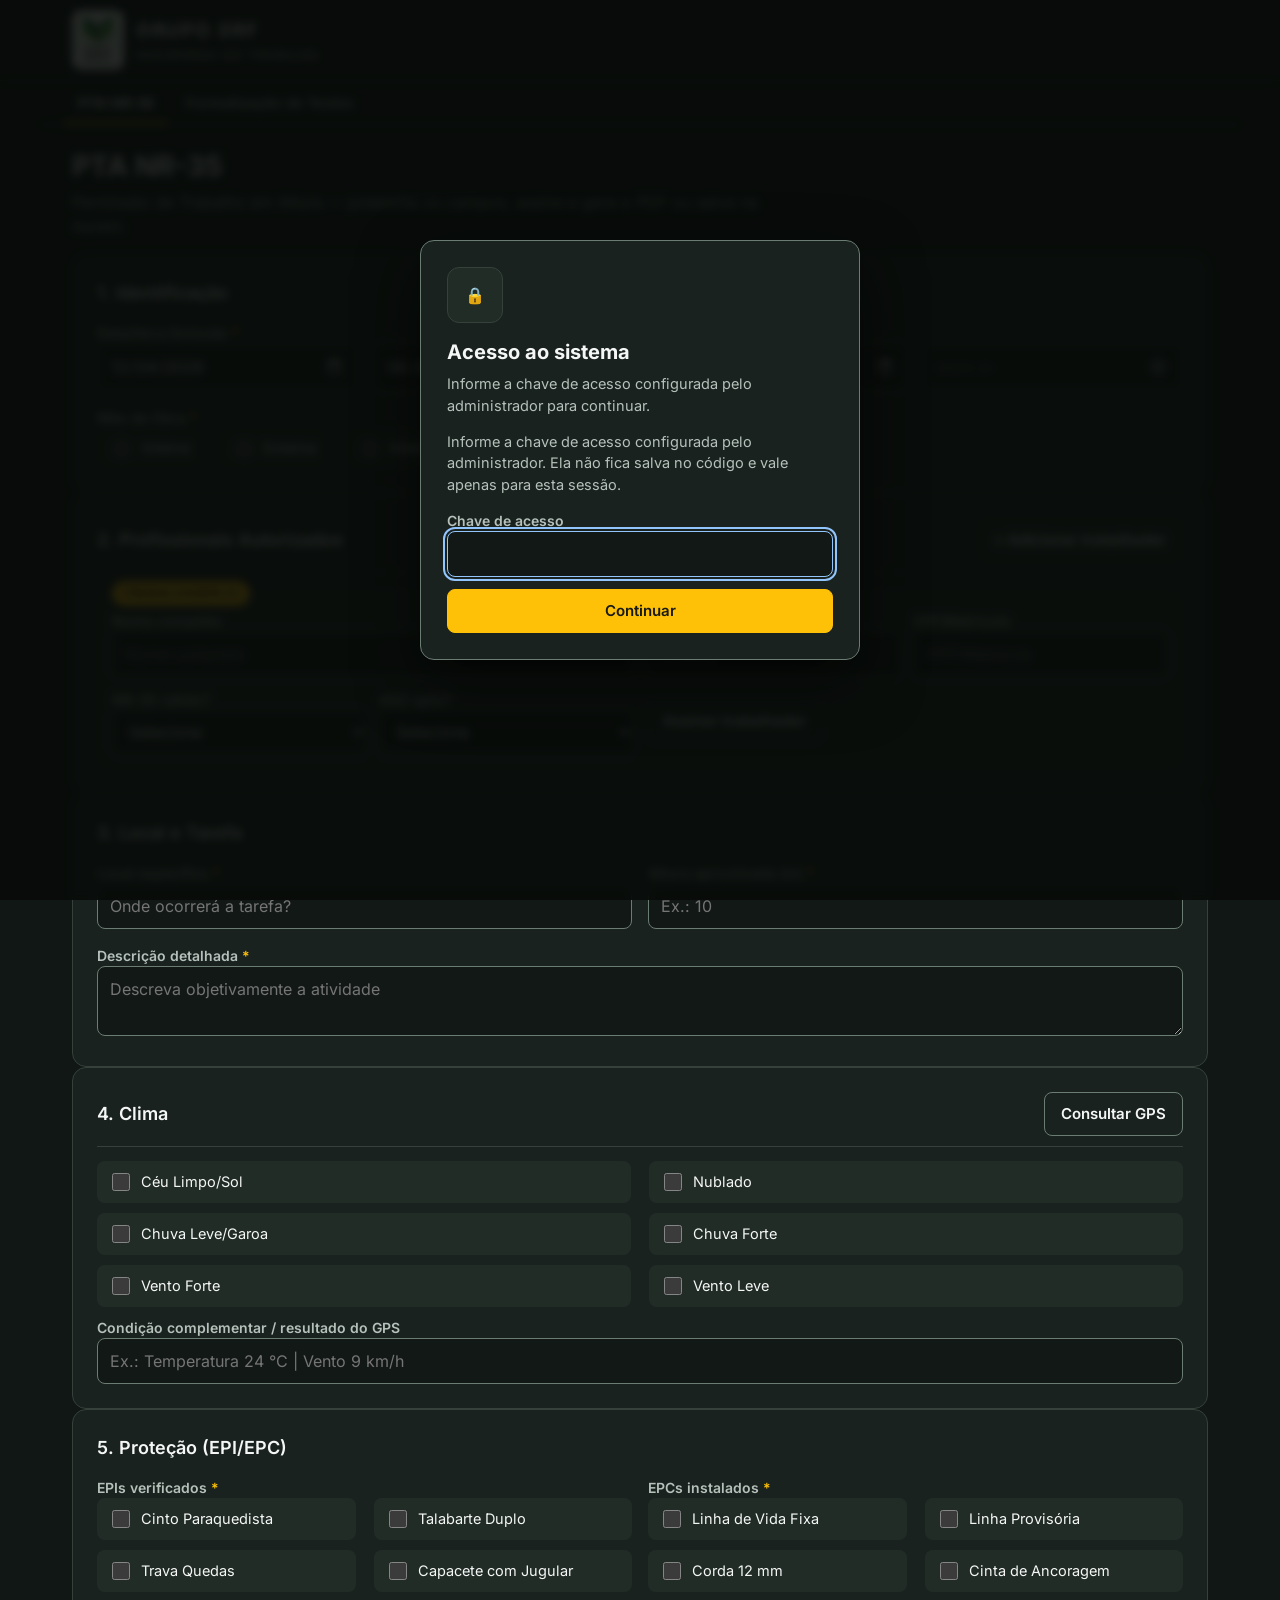
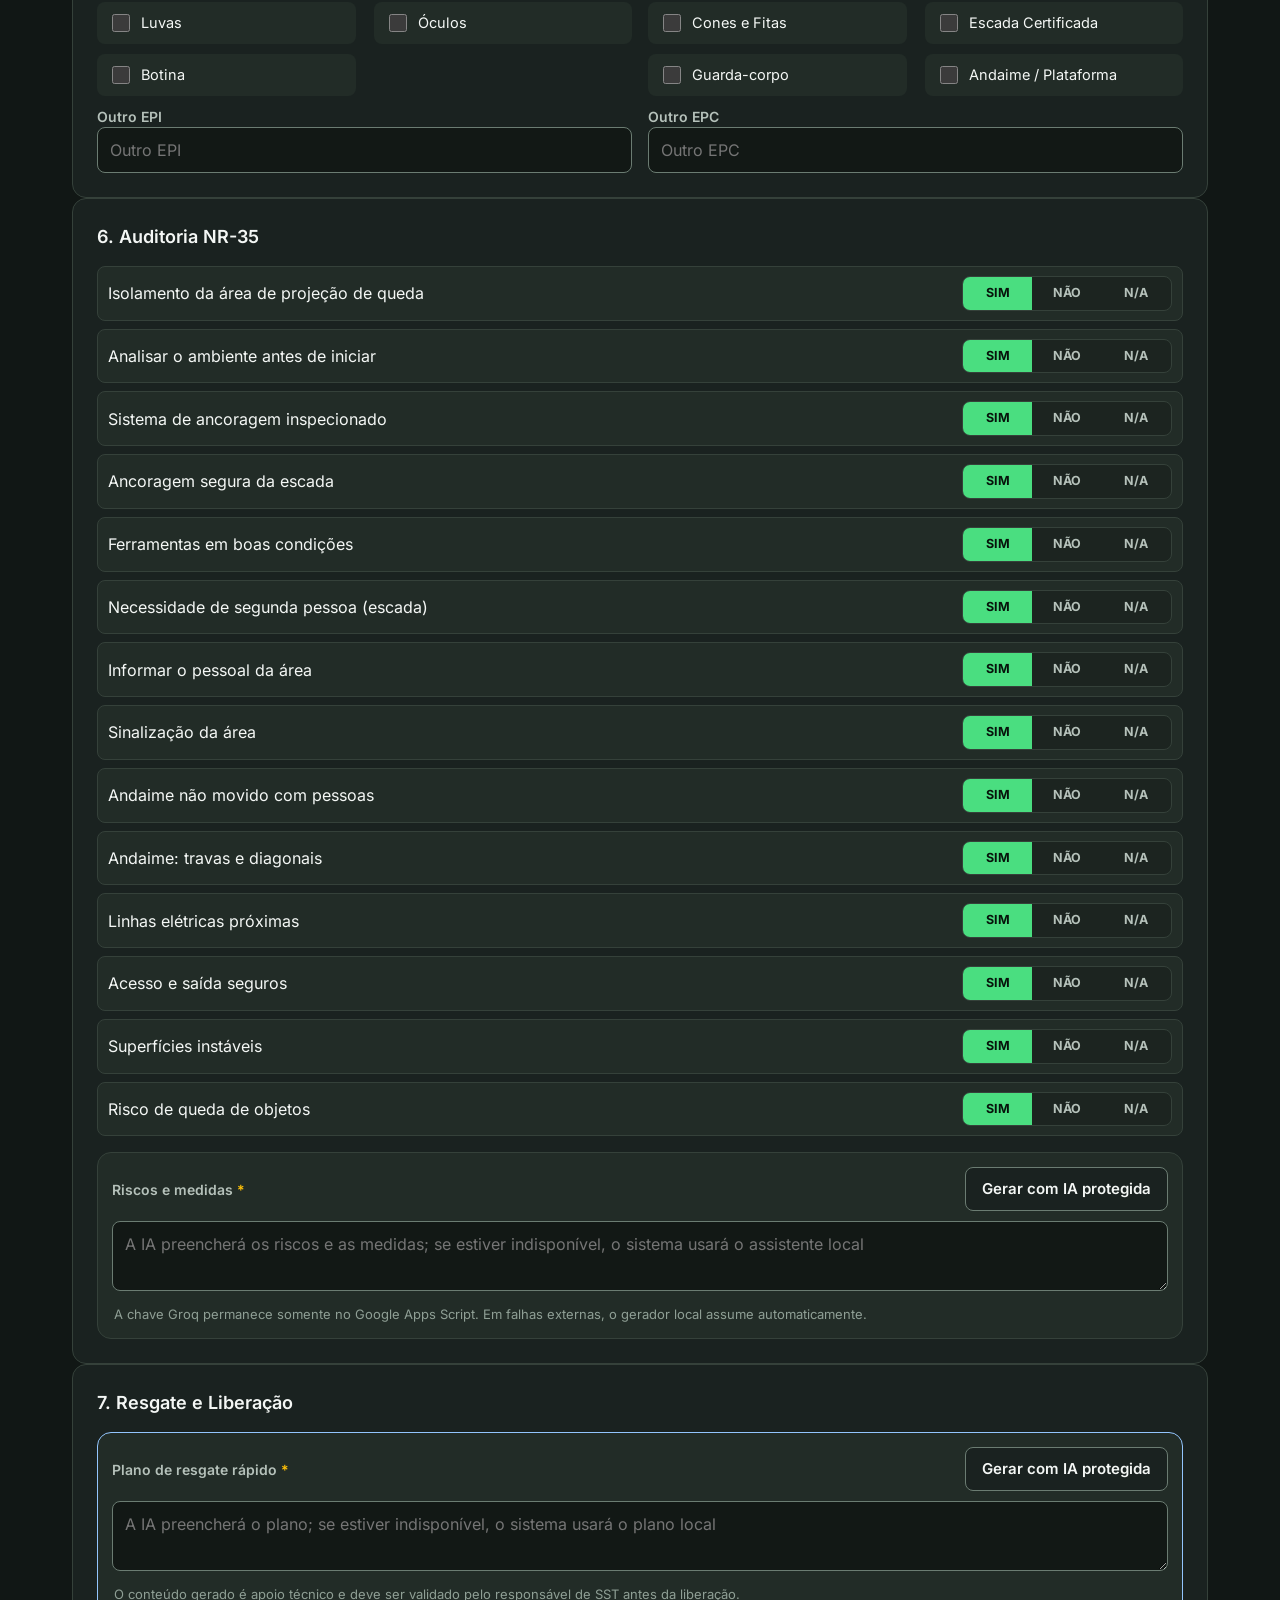
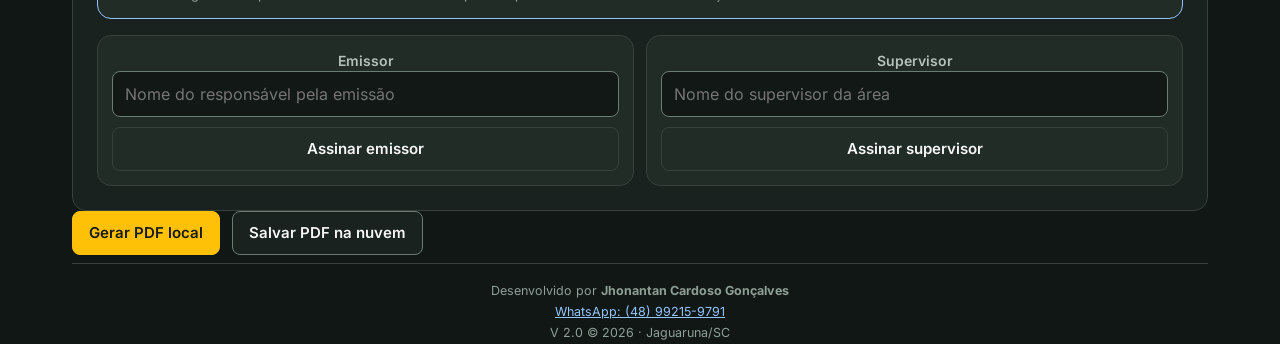
<file: index.html>
<!DOCTYPE html>
<html lang="pt-BR">
<head>
  <meta charset="UTF-8">
  <meta name="viewport" content="width=device-width, initial-scale=1">
  <meta name="theme-color" content="#111715">
  <meta name="mobile-web-app-capable" content="yes">
  <meta name="apple-mobile-web-app-capable" content="yes">
  <meta http-equiv="Cache-Control" content="no-cache, no-store, must-revalidate">
  <meta http-equiv="Pragma" content="no-cache">
  <meta http-equiv="Expires" content="0">
  <title>Sistema-TS | Grupo SRF — PTA NR-35 e Formalização de Testes</title>
  <link rel="manifest" href="./manifest.webmanifest?v=2.0">
  <link rel="icon" type="image/svg+xml" href="assets/srf-logo.svg?v=2.0">
  <link rel="stylesheet" href="assets/app-shell.css?v=2.0">
  <link rel="stylesheet" href="assets/styles-v1.8.css?v=2.0">
  <link rel="stylesheet" href="assets/formalizacao.css?v=2.0">
</head>
<body>
  <header class="app-header">
    <div class="header-inner">
      <div class="brand-logo-frame">
        <img class="brand-logo" src="assets/srf-logo.svg?v=2.0" alt="Logo Grupo SRF" width="44" height="52">
      </div>
      <div>
        <h1 class="brand-title">GRUPO SRF</h1>
        <p class="brand-subtitle">Segurança do Trabalho</p>
      </div>
    </div>
  </header>

  <nav class="app-tabs" role="tablist" aria-label="Áreas do sistema">
    <button type="button" class="tab-button active" data-view="pta" id="tabPta" role="tab" aria-selected="true" aria-controls="viewPta">PTA NR-35</button>
    <button type="button" class="tab-button" data-view="formalizacao" id="tabFormalizacao" role="tab" aria-selected="false" aria-controls="viewFormalizacao">Formalização de Testes</button>
  </nav>

  <section id="viewPta" class="app-shell view active" role="tabpanel" aria-labelledby="tabPta">
    <div class="page-heading">
      <div>
        <h1>PTA NR-35</h1>
        <p class="page-description">Permissão de Trabalho em Altura — preencha os campos, assine e gere o PDF ou salve na nuvem.</p>
      </div>
    </div>
    <main>
      <form id="ptaForm" novalidate>
        <section class="card" aria-labelledby="pta-sec-1">
          <h2 class="section-title" id="pta-sec-1">1. Identificação</h2>
          <div class="grid">
            <div>
              <label class="field-label" for="f_emissao_data">Data/Hora Emissão <span class="required">*</span></label>
              <div class="grid">
                <input class="input" type="date" id="f_emissao_data" required>
                <input class="input" type="time" id="f_emissao_hora" required aria-label="Hora de emissão">
              </div>
            </div>
            <div>
              <label class="field-label" for="f_termino_data">Data/Hora Término <span class="required">*</span></label>
              <div class="grid">
                <input class="input" type="date" id="f_termino_data" required>
                <input class="input" type="time" id="f_termino_hora" required aria-label="Hora de término">
              </div>
            </div>
            <div class="span-2">
              <span class="field-label" id="mao-obra-label">Mão de Obra <span class="required">*</span></span>
              <div class="radio-row" role="radiogroup" aria-labelledby="mao-obra-label">
                <label class="option"><input type="radio" name="f_mao_obra" value="Interna" required> Interna</label>
                <label class="option"><input type="radio" name="f_mao_obra" value="Externa"> Externa</label>
                <label class="option"><input type="radio" name="f_mao_obra" value="Interna e Externa"> Interna e Externa</label>
              </div>
            </div>
          </div>
        </section>

        <section class="card" aria-labelledby="pta-sec-2">
          <div class="section-head">
            <h2 class="section-title" id="pta-sec-2">2. Profissionais Autorizados</h2>
            <button class="btn" type="button" id="btnAddWorker">+ Adicionar trabalhador</button>
          </div>
          <div id="workers" aria-live="polite"></div>
        </section>

        <section class="card" aria-labelledby="pta-sec-3">
          <h2 class="section-title" id="pta-sec-3">3. Local e Tarefa</h2>
          <div class="grid">
            <div>
              <label class="field-label" for="f_ativ_local">Local específico <span class="required">*</span></label>
              <input class="input" type="text" id="f_ativ_local" required placeholder="Onde ocorrerá a tarefa?">
            </div>
            <div>
              <label class="field-label" for="f_ativ_altura">Altura aproximada (m) <span class="required">*</span></label>
              <input class="input" type="number" min="0" step="0.1" id="f_ativ_altura" required placeholder="Ex.: 10">
            </div>
            <div class="span-2">
              <label class="field-label" for="f_ativ_desc">Descrição detalhada <span class="required">*</span></label>
              <textarea id="f_ativ_desc" required placeholder="Descreva objetivamente a atividade"></textarea>
            </div>
          </div>
        </section>

        <section class="card" aria-labelledby="pta-sec-4">
          <div class="section-head">
            <h2 class="section-title" id="pta-sec-4">4. Clima</h2>
            <button class="btn btn-secondary" type="button" id="btnWeather">Consultar GPS</button>
          </div>
          <div id="chk_clima" class="check-grid">
            <label class="option"><input type="checkbox" value="Céu Limpo/Sol"> Céu Limpo/Sol</label>
            <label class="option"><input type="checkbox" value="Nublado"> Nublado</label>
            <label class="option"><input type="checkbox" value="Chuva Leve/Garoa"> Chuva Leve/Garoa</label>
            <label class="option"><input type="checkbox" value="Chuva Forte"> Chuva Forte</label>
            <label class="option"><input type="checkbox" value="Vento Forte"> Vento Forte</label>
            <label class="option"><input type="checkbox" value="Vento Leve"> Vento Leve</label>
          </div>
          <label class="field-label top-gap" for="f_clima_outro">Condição complementar / resultado do GPS</label>
          <input class="input" type="text" id="f_clima_outro" placeholder="Ex.: Temperatura 24 °C | Vento 9 km/h">
        </section>

        <section class="card" aria-labelledby="pta-sec-5">
          <h2 class="section-title" id="pta-sec-5">5. Proteção (EPI/EPC)</h2>
          <div class="grid">
            <div>
              <span class="field-label" id="epis-label">EPIs verificados <span class="required">*</span></span>
              <div id="chk_epis" class="check-grid" role="group" aria-labelledby="epis-label">
                <label class="option"><input type="checkbox" value="Cinto Paraquedista"> Cinto Paraquedista</label>
                <label class="option"><input type="checkbox" value="Talabarte Duplo"> Talabarte Duplo</label>
                <label class="option"><input type="checkbox" value="Trava Quedas"> Trava Quedas</label>
                <label class="option"><input type="checkbox" value="Capacete com Jugular"> Capacete com Jugular</label>
                <label class="option"><input type="checkbox" value="Luvas de Segurança"> Luvas</label>
                <label class="option"><input type="checkbox" value="Óculos de Segurança"> Óculos</label>
                <label class="option"><input type="checkbox" value="Botina de Segurança"> Botina</label>
              </div>
              <label class="field-label top-gap" for="f_epi_outro">Outro EPI</label>
              <input class="input" id="f_epi_outro" placeholder="Outro EPI">
            </div>
            <div>
              <span class="field-label" id="epcs-label">EPCs instalados <span class="required">*</span></span>
              <div id="chk_epcs" class="check-grid" role="group" aria-labelledby="epcs-label">
                <label class="option"><input type="checkbox" value="Linha de Vida Fixa"> Linha de Vida Fixa</label>
                <label class="option"><input type="checkbox" value="Linha de Vida Provisória"> Linha Provisória</label>
                <label class="option"><input type="checkbox" value="Corda 12 mm"> Corda 12 mm</label>
                <label class="option"><input type="checkbox" value="Cinta de Ancoragem"> Cinta de Ancoragem</label>
                <label class="option"><input type="checkbox" value="Cones e Fitas"> Cones e Fitas</label>
                <label class="option"><input type="checkbox" value="Escada Certificada"> Escada Certificada</label>
                <label class="option"><input type="checkbox" value="Guarda-corpo"> Guarda-corpo</label>
                <label class="option"><input type="checkbox" value="Andaime / Plataforma"> Andaime / Plataforma</label>
              </div>
              <label class="field-label top-gap" for="f_epc_outro">Outro EPC</label>
              <input class="input" id="f_epc_outro" placeholder="Outro EPC">
            </div>
          </div>
        </section>
        <section class="card" aria-labelledby="pta-sec-6">
          <h2 class="section-title" id="pta-sec-6">6. Auditoria NR-35</h2>
          <div id="checklist" class="checklist"></div>
          <div class="assist-box top-section-gap">
            <div class="assist-head">
              <label class="field-label no-margin" for="f_riscos_medidas">Riscos e medidas <span class="required">*</span></label>
              <button class="btn btn-secondary" type="button" id="btnRiskAssistant">Gerar com IA protegida</button>
            </div>
            <textarea id="f_riscos_medidas" required placeholder="A IA preencherá os riscos e as medidas; se estiver indisponível, o sistema usará o assistente local"></textarea>
            <p class="assist-note">A chave Groq permanece somente no Google Apps Script. Em falhas externas, o gerador local assume automaticamente.</p>
          </div>
        </section>

        <section class="card" aria-labelledby="pta-sec-7">
          <h2 class="section-title" id="pta-sec-7">7. Resgate e Liberação</h2>
          <div class="assist-box assist-box-blue">
            <div class="assist-head">
              <label class="field-label no-margin" for="f_observacoes">Plano de resgate rápido <span class="required">*</span></label>
              <button class="btn btn-secondary" type="button" id="btnRescueAssistant">Gerar com IA protegida</button>
            </div>
            <textarea id="f_observacoes" required placeholder="A IA preencherá o plano; se estiver indisponível, o sistema usará o plano local"></textarea>
            <p class="assist-note">O conteúdo gerado é apoio técnico e deve ser validado pelo responsável de SST antes da liberação.</p>
          </div>

          <div class="sign-grid top-section-gap">
            <div class="sign-card">
              <label class="field-label" for="f_nome_emissor">Emissor</label>
              <input class="input" id="f_nome_emissor" required placeholder="Nome do responsável pela emissão">
              <img id="img_sign_emissor" class="signature-preview" alt="Assinatura do emissor">
              <button class="btn full-width top-gap" type="button" data-sign="emissor">Assinar emissor</button>
            </div>
            <div class="sign-card">
              <label class="field-label" for="f_nome_sup">Supervisor</label>
              <input class="input" id="f_nome_sup" required placeholder="Nome do supervisor da área">
              <img id="img_sign_sup" class="signature-preview" alt="Assinatura do supervisor">
              <button class="btn full-width top-gap" type="button" data-sign="sup">Assinar supervisor</button>
            </div>
          </div>
        </section>

        <div class="actions">
          <button class="btn btn-primary" type="button" id="btnDownload">Gerar PDF local</button>
          <button class="btn btn-secondary" type="button" id="btnDrive">Salvar PDF na nuvem</button>
        </div>

        <footer class="footer">
          <div>Desenvolvido por <strong>Jhonantan Cardoso Gonçalves</strong></div>
          <div><a href="https://wa.me/5548992159791" target="_blank" rel="noopener">WhatsApp: (48) 99215-9791</a></div>
          <div>V 2.0 © 2026 · Jaguaruna/SC</div>
        </footer>
      </form>
    </main>
  </section>
  <section id="viewFormalizacao" class="app-shell view" role="tabpanel" aria-labelledby="tabFormalizacao" hidden>
    <div class="formalization-shell">
      <div class="page-heading">
        <div>
          <h1 id="formalizacaoTitle">Formalização de Testes</h1>
          <p class="page-description">Reúna FDS reais, documente o procedimento, revise e envie por e-mail, registre a resposta e consulte o histórico.</p>
          <div class="save-badges" style="margin-top:10px">
            <span class="save-badge save-badge--local pending" id="saveLocalBadge">Rascunho não salvo</span>
            <span class="save-badge save-badge--server pending" id="saveServerBadge">Aguardando sincronização</span>
          </div>
        </div>
        <div class="page-heading-actions">
          <button type="button" class="btn btn-primary" id="btnNewFormalizacao">Nova formalização</button>
        </div>
      </div>

      <div class="filters formalization-filters" role="search" aria-label="Filtros da lista de formalizações">
        <div class="field field--search">
          <label class="field-label" for="searchFormalizacao">Buscar</label>
          <input class="input" id="searchFormalizacao" type="search" placeholder="Número, título ou produto">
        </div>
        <div class="field field--status">
          <label class="field-label" for="filterStatus">Situação</label>
          <select class="input" id="filterStatus">
            <option value="">Todas</option>
            <option value="rascunho">Rascunho</option>
            <option value="pronto">Pronto para envio</option>
            <option value="enviado">Enviado</option>
            <option value="resposta">Resposta registrada</option>
            <option value="arquivado">Arquivado</option>
          </select>
        </div>
        <div class="field field--date">
          <label class="field-label" for="filterFrom">De</label>
          <input class="input" id="filterFrom" type="date">
        </div>
        <div class="field field--date">
          <label class="field-label" for="filterTo">Até</label>
          <input class="input" id="filterTo" type="date">
        </div>
        <div class="filters-actions">
          <button type="button" class="btn btn-secondary btn-small" id="btnClearFilters">Limpar filtros</button>
        </div>
      </div>

      <div id="formalizacaoList" class="list-area" aria-live="polite"></div>

      <form id="formalizacaoForm" class="formalization-editor" hidden novalidate>
        <section class="card" aria-labelledby="ft-sec-1">
          <h2 class="section-title" id="ft-sec-1"><span class="section-number" aria-hidden="true">1</span> Identificação</h2>
          <div class="grid">
            <div>
              <label class="field-label" for="f_test_number">Número</label>
              <input class="input" id="f_test_number" type="text" readonly>
            </div>
            <div>
              <label class="field-label" for="f_test_revision">Revisão</label>
              <input class="input" id="f_test_revision" type="text" value="R0" readonly>
            </div>
            <div class="span-2">
              <label class="field-label" for="f_test_title">Título do teste <span class="required">*</span></label>
              <input class="input" id="f_test_title" type="text" required>
            </div>
            <div>
              <label class="field-label" for="f_test_requester">Solicitante</label>
              <input class="input" id="f_test_requester" type="text">
            </div>
            <div>
              <label class="field-label" for="f_test_owner">Responsável pelo registro</label>
              <input class="input" id="f_test_owner" type="text">
            </div>
            <div>
              <label class="field-label" for="f_test_unit">Unidade/Local</label>
              <input class="input" id="f_test_unit" type="text">
            </div>
            <div>
              <label class="field-label" for="f_test_responsible">Responsável pelo teste</label>
              <input class="input" id="f_test_responsible" type="text">
            </div>
            <div>
              <label class="field-label" for="f_test_period">Data ou período previsto</label>
              <input class="input" id="f_test_period" type="text" placeholder="Ex.: 20/11/2026 ou a definir">
            </div>
            <div>
              <label class="field-label" for="f_test_status">Situação</label>
              <select class="input" id="f_test_status">
                <option value="rascunho">Rascunho</option>
                <option value="pronto">Pronto para envio</option>
                <option value="enviado">Enviado</option>
                <option value="resposta">Resposta registrada</option>
                <option value="arquivado">Arquivado</option>
              </select>
            </div>
            <div class="span-2">
              <label class="field-label" for="f_test_objective">Objetivo</label>
              <textarea id="f_test_objective" rows="3"></textarea>
            </div>
            <div class="span-2">
              <label class="field-label" for="f_test_notes">Observações</label>
              <textarea id="f_test_notes" rows="3"></textarea>
            </div>
            <div class="span-2">
              <label class="field-label" for="f_test_pta_link">Vínculo com PTA (opcional)</label>
              <input class="input" id="f_test_pta_link" type="text" placeholder="Número/ID do PTA relacionado">
            </div>
          </div>
        </section>
        <section class="card" aria-labelledby="ft-sec-2">
          <div class="section-head">
            <h2 class="section-title" id="ft-sec-2"><span class="section-number" aria-hidden="true">2</span> Produtos e FDS</h2>
            <button type="button" class="btn" id="btnAddProduct">+ Adicionar produto</button>
          </div>
          <div id="productsContainer" class="formalization-products" aria-live="polite"></div>
          <p class="assist-note" id="fdsValidationSummary"></p>
        </section>

        <section class="card" aria-labelledby="ft-sec-3">
          <h2 class="section-title" id="ft-sec-3"><span class="section-number" aria-hidden="true">3</span> Procedimento</h2>
          <div class="grid">
            <div class="span-2">
              <label class="field-label" for="f_proc_preparation">Preparação e condições iniciais</label>
              <textarea id="f_proc_preparation" rows="3"></textarea>
            </div>
            <div class="span-2">
              <label class="field-label" for="f_proc_products">Produtos, quantidades e unidades</label>
              <textarea id="f_proc_products" rows="3"></textarea>
            </div>
            <div class="span-2">
              <label class="field-label" for="f_proc_equipment">Equipamentos e recursos</label>
              <textarea id="f_proc_equipment" rows="3"></textarea>
            </div>
            <div class="span-2">
              <label class="field-label" for="f_proc_steps">Sequência das etapas e forma de aplicação</label>
              <textarea id="f_proc_steps" rows="5"></textarea>
            </div>
            <div class="span-2">
              <label class="field-label" for="f_proc_duration">Duração prevista e acompanhamento</label>
              <textarea id="f_proc_duration" rows="3"></textarea>
            </div>
            <div class="span-2">
              <label class="field-label" for="f_proc_sampling">Coleta de amostras e avaliação dos resultados</label>
              <textarea id="f_proc_sampling" rows="3"></textarea>
            </div>
            <div class="span-2">
              <label class="field-label" for="f_proc_safety">Observações de segurança e referências às FDS</label>
              <textarea id="f_proc_safety" rows="3"></textarea>
            </div>
          </div>
        </section>
        <section class="card" aria-labelledby="ft-sec-4">
          <h2 class="section-title" id="ft-sec-4"><span class="section-number" aria-hidden="true">4</span> E-mail</h2>
          <div class="grid">
            <div class="span-2">
              <label class="field-label" for="f_email_to">Destinatário</label>
              <input class="input" id="f_email_to" type="email" placeholder="E-mail da destinatária">
            </div>
            <div class="span-2">
              <label class="field-label" for="f_email_cc">Cópias</label>
              <input class="input" id="f_email_cc" type="text" placeholder="Separe por vírgula">
            </div>
            <div class="span-2">
              <label class="field-label" for="f_email_reply">Endereço de resposta</label>
              <input class="input" id="f_email_reply" type="email">
            </div>
            <div class="span-2">
              <label class="field-label" for="f_email_subject">Assunto</label>
              <input class="input" id="f_email_subject" type="text">
            </div>
            <div class="span-2">
              <label class="field-label" for="f_email_body">Corpo da mensagem</label>
              <textarea id="f_email_body" rows="8"></textarea>
            </div>
          </div>
          <div class="actions" style="margin-top:14px">
            <button type="button" class="btn" id="btnReviewEmail">Revisar e-mail</button>
          </div>
          <div id="emailReview" class="review-box" hidden></div>
        </section>

        <section class="card" aria-labelledby="ft-sec-5">
          <h2 class="section-title" id="ft-sec-5"><span class="section-number" aria-hidden="true">5</span> Histórico</h2>
          <div id="communicationsList" class="formalization-communications" aria-live="polite"></div>
          <div id="historyList" class="formalization-history"></div>
        </section>

        <div class="actions">
          <button type="button" class="btn btn-primary" id="btnSaveDraft">Salvar rascunho</button>
          <button type="button" class="btn" id="btnPreviewPdf">Pré-visualizar PDF</button>
          <button type="button" class="btn" id="btnExportDocs">Exportar documentação</button>
          <button type="button" class="btn btn-secondary" id="btnRegisterResponse">Registrar resposta</button>
          <button type="button" class="btn btn-link" id="btnBackToList">Voltar para a lista</button>
        </div>
      </form>
    </div>
  </section>

  <div id="toast" class="toast" role="status" aria-live="polite"></div>

  <div id="signModal" class="modal" hidden role="dialog" aria-modal="true" aria-labelledby="signModalTitle">
    <div class="modal-card">
      <h2 class="modal-title" id="signModalTitle">Assinatura digital</h2>
      <canvas id="signatureCanvas" class="signature-canvas" aria-label="Área para desenhar a assinatura"></canvas>
      <div class="modal-actions">
        <button class="btn" type="button" id="btnCloseSign">Voltar</button>
        <button class="btn btn-danger" type="button" id="btnClearSign">Limpar</button>
        <button class="btn btn-primary" type="button" id="btnSaveSign">Confirmar</button>
      </div>
    </div>
  </div>
  <div id="accessGate" class="gate" hidden role="dialog" aria-modal="true" aria-labelledby="accessGateTitle">
    <div class="gate-card">
      <div class="gate-emblem" aria-hidden="true">🔒</div>
      <h2 id="accessGateTitle">Acesso ao sistema</h2>
      <p>Informe a chave de acesso configurada pelo administrador para continuar.</p>
      <p id="accessGateMessage" class="gate-hint" role="status" hidden></p>
      <form id="accessGateForm">
        <label class="field-label" for="accessGateInput">Chave de acesso</label>
        <input class="input" id="accessGateInput" type="password" autocomplete="off" minlength="8" required>
        <p id="accessGateError" class="gate-error" hidden></p>
        <button class="btn btn-primary full-width" type="submit">Continuar</button>
      </form>
    </div>
  </div>

  <div id="conflictModal" class="modal" hidden role="dialog" aria-modal="true" aria-labelledby="conflictModalTitle">
    <div class="modal-card">
      <h2 class="modal-title" id="conflictModalTitle">Conflito de versão detectado</h2>
      <p>Outro dispositivo salvou esta formalização depois da sua última sincronização. Versão no sistema: <strong id="conflictServerVersion">?</strong>.</p>
      <div class="modal-actions">
        <button type="button" class="btn btn-primary" id="btnConflictKeepBoth">Manter as duas cópias</button>
        <button type="button" class="btn btn-secondary" id="btnConflictReload">Carregar versão do servidor</button>
        <button type="button" class="btn btn-danger" id="btnConflictOverwrite">Sobrescrever no servidor</button>
      </div>
      <p class="note">Recomendado: "Manter as duas cópias" preserva o trabalho local sem perder o que está salvo no sistema.</p>
    </div>
  </div>

  <div id="responseModal" class="modal" hidden role="dialog" aria-modal="true" aria-labelledby="responseModalTitle">
    <div class="modal-card">
      <h2 class="modal-title" id="responseModalTitle">Registrar resposta</h2>
      <form id="responseForm" class="response-modal-grid">
        <div class="field field-row">
          <label class="field-label" for="responseCommunication">Comunicação (envio) relacionada</label>
          <select class="input" id="responseCommunication" required></select>
          <p class="note">Selecione o envio ao qual esta resposta se refere.</p>
        </div>
        <div class="field field-row">
          <label class="field-label" for="responseReceivedAt">Data/hora de recebimento</label>
          <input class="input" id="responseReceivedAt" type="datetime-local">
          <p class="note">Deixe vazio quando a data real da mensagem não for conhecida — nunca usamos "agora" automaticamente.</p>
        </div>
        <div class="field field-row">
          <label class="field-label" for="responseSender">Remetente</label>
          <input class="input" id="responseSender" type="text" placeholder="Nome &lt;e-mail&gt;">
        </div>
        <div class="field field-row">
          <label class="field-label" for="responseContent">Conteúdo da resposta</label>
          <textarea class="input" id="responseContent" rows="5" placeholder="Copie o texto da resposta ou digite um resumo fiel"></textarea>
        </div>
        <div class="field field-row">
          <label class="field-label" for="responseFile">Arquivo original (.eml ou PDF)</label>
          <input class="input" id="responseFile" type="file" accept=".eml,.pdf,application/pdf,message/rfc822">
        </div>
        <label class="response-transcription">
          <input type="checkbox" id="responseManual"> Transcrição manual (digitei o conteúdo; não é o arquivo original)
        </label>
        <p id="responseError" class="note note--danger" hidden></p>
        <div class="modal-actions">
          <button type="button" class="btn btn-secondary" id="btnResponseCancel">Cancelar</button>
          <button type="submit" class="btn btn-primary" id="btnResponseSubmit">Registrar resposta</button>
        </div>
      </form>
    </div>
  </div>

  <div id="docViewModal" class="modal" hidden role="dialog" aria-modal="true" aria-labelledby="docViewTitle">
    <div class="modal-card">
      <h2 class="modal-title" id="docViewTitle">Documento</h2>
      <div id="docViewBody" class="doc-view-frame"></div>
      <div class="modal-actions">
        <button type="button" class="btn btn-secondary" id="btnDocDownload">Baixar original</button>
        <button type="button" class="btn btn-primary" id="btnDocClose">Fechar</button>
      </div>
    </div>
  </div>

  <script src="assets/app-core.js?v=2.0" defer></script>
  <script src="assets/app-v1.8.js?v=2.0" defer></script>
  <script src="assets/formalizacao.js?v=2.0" defer></script>
  <script>
    if ('serviceWorker' in navigator) {
      window.addEventListener('load', () => {
        navigator.serviceWorker.register('./sw.js', { scope: './' }).catch(error => console.warn('SW:', error));
      });
    }
  </script>
</body>
</html>
</file>
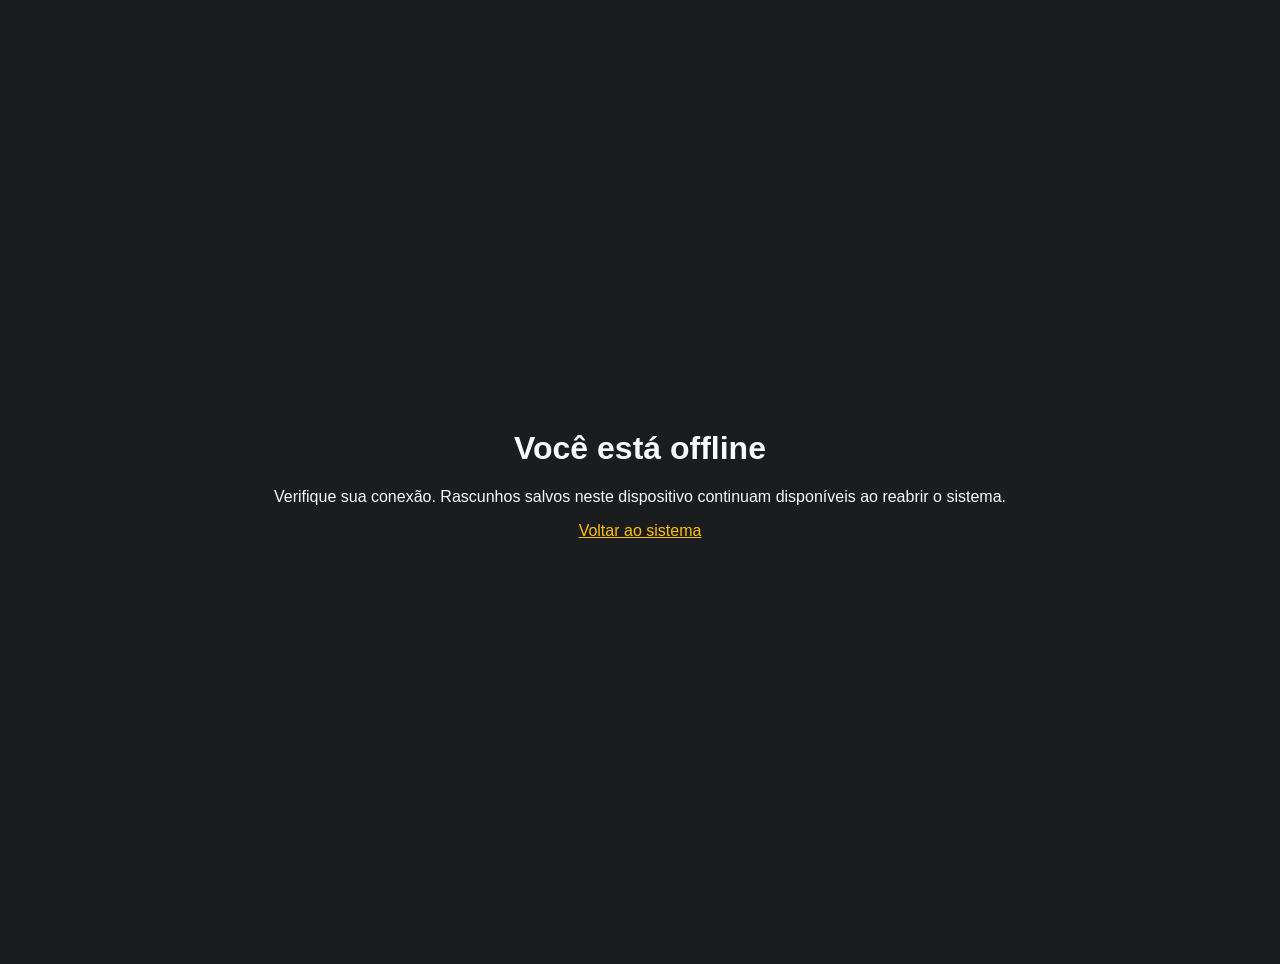
<file: offline.html>
<!DOCTYPE html>
<html lang="pt-BR">
<head>
  <meta charset="UTF-8">
  <meta name="viewport" content="width=device-width, initial-scale=1">
  <title>Sistema-TS - Offline</title>
  <style>
    body {
      display: flex;
      justify-content: center;
      align-items: center;
      min-height: 100vh;
      font-family: Arial, sans-serif;
      background-color: #1A1C1E;
      color: #F8F9FA;
      text-align: center;
      padding: 24px;
    }
    a { color: #FFC107; }
  </style>
</head>
<body>
  <div>
    <h1>Você está offline</h1>
    <p>Verifique sua conexão. Rascunhos salvos neste dispositivo continuam disponíveis ao reabrir o sistema.</p>
    <p><a href="./index.html">Voltar ao sistema</a></p>
  </div>
</body>
</html>
</file>
<file: assets/app-shell.css>
/* ============================================
   Sistema-TS — Design system compartilhado
   PTA NR-35 + Formalização de Testes · GRUPO SRF
   ============================================ */

@font-face {
  font-family: "Inter";
  font-style: normal;
  font-weight: 400;
  font-display: swap;
  src: url("fonts/inter-latin-400-normal.woff2") format("woff2");
}
@font-face {
  font-family: "Inter";
  font-style: normal;
  font-weight: 500;
  font-display: swap;
  src: url("fonts/inter-latin-500-normal.woff2") format("woff2");
}
@font-face {
  font-family: "Inter";
  font-style: normal;
  font-weight: 600;
  font-display: swap;
  src: url("fonts/inter-latin-600-normal.woff2") format("woff2");
}
@font-face {
  font-family: "Inter";
  font-style: normal;
  font-weight: 700;
  font-display: swap;
  src: url("fonts/inter-latin-700-normal.woff2") format("woff2");
}

:root {
  --app-bg: #111715;
  --surface: #1A2220;
  --surface-raised: #222C27;
  --field-bg: #121815;
  --border: #35413A;
  --field-border: #6B7C72;
  --text: #F4F7F5;
  --text-secondary: #B5C1BA;
  --text-muted: #8F9F95;
  --accent: #FFC107;
  --accent-hover: #FFD044;
  --accent-text: #171A17;
  --success: #4ADE80;
  --warning: #FBBF24;
  --danger: #F87171;
  --focus: #93C5FD;
  --radius-card: 14px;
  --radius-control: 8px;
}

* { box-sizing: border-box; }
html { color-scheme: dark; }

[hidden] { display: none !important; }

body {
  margin: 0;
  min-height: 100dvh;
  font-family: "Inter", system-ui, "Segoe UI", sans-serif;
  background: var(--app-bg);
  color: var(--text);
  line-height: 1.5;
}

.app-shell {
  width: min(1200px, 100%);
  margin: 0 auto;
  padding: 0 16px;
}
.view { display: none; }
.view.active { display: block; }
@media (min-width: 640px) { .app-shell { padding: 0 24px; } }
@media (min-width: 1024px) { .app-shell { padding: 0 32px; } }

/* ---------- Header ---------- */
.app-header {
  position: sticky;
  top: 0;
  z-index: 30;
  background: rgba(17, 23, 21, 0.94);
  border-bottom: 1px solid var(--border);
  backdrop-filter: blur(12px);
}
.header-inner {
  width: min(1200px, 100%);
  margin: 0 auto;
  padding: 8px 16px;
  display: flex;
  align-items: center;
  gap: 12px;
  min-height: 56px;
}
@media (min-width: 640px) { .header-inner { padding: 8px 24px; } }
@media (min-width: 1024px) { .header-inner { padding: 10px 32px; min-height: 64px; } }

.brand-logo-frame {
  flex: none;
  background: #f7f9f7;
  border: 1px solid rgba(255, 255, 255, 0.82);
  border-radius: 9px;
  padding: 3px;
  display: grid;
  place-items: center;
}
.brand-logo {
  display: block;
  width: 33px;
  height: 40px;
  object-fit: contain;
}
@media (min-width: 640px) { .brand-logo { width: 38px; height: 46px; } }
@media (min-width: 1024px) { .brand-logo { width: 44px; height: 52px; } }

.brand-title {
  margin: 0;
  font-size: 17px;
  font-weight: 700;
  letter-spacing: 0.09em;
  color: var(--text);
}
@media (min-width: 1024px) { .brand-title { font-size: 19px; } }
.brand-subtitle {
  margin: 1px 0 0;
  font-size: 11px;
  font-weight: 600;
  letter-spacing: 0.14em;
  text-transform: uppercase;
  color: var(--text-secondary);
}

/* ---------- Tabs (sublinhado amarelo) ---------- */
.app-tabs {
  display: flex;
  gap: 4px;
  width: min(1200px, 100%);
  margin: 0 auto;
  padding: 0 8px;
  border-bottom: 1px solid var(--border);
  overflow-x: auto;
  scrollbar-width: none;
}
.app-tabs::-webkit-scrollbar { display: none; }
@media (min-width: 640px) { .app-tabs { padding: 0 16px; } }
@media (min-width: 1024px) { .app-tabs { padding: 0 24px; } }

.tab-button {
  min-height: 44px;
  padding: 10px 14px 8px;
  border: 0;
  border-bottom: 3px solid transparent;
  margin-bottom: -1px;
  background: transparent;
  color: var(--text-secondary);
  font-size: 15px;
  font-weight: 600;
  white-space: nowrap;
  cursor: pointer;
}
.tab-button:hover { color: var(--text); }
.tab-button.active {
  color: var(--text);
  border-bottom-color: var(--accent);
}

/* ---------- Page heading ---------- */
.page-heading {
  display: grid;
  grid-template-columns: minmax(0, 1fr) auto;
  gap: 16px;
  align-items: start;
  margin: 24px 0 16px;
}
@media (max-width: 639px) {
  .page-heading { grid-template-columns: 1fr; }
  .page-heading .page-heading-actions { width: 100%; }
  .page-heading .page-heading-actions .btn { width: 100%; }
}
.page-heading h1 {
  margin: 0 0 6px;
  font-size: 22px;
  font-weight: 700;
  line-height: 1.25;
}
@media (min-width: 1024px) { .page-heading h1 { font-size: 28px; } }
.page-heading .page-description {
  margin: 0;
  color: var(--text-secondary);
  max-width: 70ch;
}

/* ---------- Badges de salvamento separados ---------- */
.save-badges { display: flex; flex-wrap: wrap; gap: 8px; }
.save-badge {
  display: inline-flex;
  align-items: center;
  gap: 6px;
  min-height: 28px;
  padding: 3px 10px;
  border-radius: 999px;
  border: 1px solid var(--border);
  background: var(--surface);
  color: var(--text-muted);
  font-size: 12.5px;
  font-weight: 600;
  white-space: nowrap;
}
.save-badge::before {
  content: "";
  width: 8px;
  height: 8px;
  border-radius: 50%;
  background: currentColor;
}
.save-badge--local.ok { color: var(--warning); border-color: var(--warning); }
.save-badge--local.pending { color: var(--text-muted); }
.save-badge--server.ok { color: var(--success); border-color: var(--success); }
.save-badge--server.pending { color: var(--warning); border-color: var(--warning); }
.save-badge--server.error { color: var(--danger); border-color: var(--danger); }

/* ---------- Status badges (lista) ---------- */
.status-badge {
  display: inline-flex;
  align-items: center;
  gap: 6px;
  padding: 2px 10px;
  border-radius: 999px;
  border: 1px solid var(--border);
  background: var(--surface-raised);
  color: var(--text-secondary);
  font-size: 12.5px;
  font-weight: 600;
  white-space: nowrap;
}
.status-badge[data-status="enviado"] { color: var(--success); border-color: var(--success); }
.status-badge[data-status="resposta"] { color: var(--success); border-color: var(--success); }
.status-badge[data-status="rascunho"] { color: var(--warning); border-color: var(--warning); }
.status-badge[data-status="arquivado"] { color: var(--text-muted); }
.status-badge[data-status="pronto"] { color: var(--focus); border-color: var(--focus); }

/* ---------- Fields / filtros ---------- */
.field { display: grid; gap: 4px; align-content: start; }
.field-label {
  display: block;
  font-size: 14px;
  font-weight: 600;
  color: var(--text-secondary);
}
.required { color: var(--accent); }

.input, textarea, select {
  width: 100%;
  min-height: 44px;
  padding: 10px 12px;
  border-radius: var(--radius-control);
  border: 1px solid var(--field-border);
  background: var(--field-bg);
  color: var(--text);
  font: inherit;
  font-size: 16px;
  min-width: 0;
}
textarea { resize: vertical; }
.input:focus, textarea:focus, select:focus {
  border-color: var(--focus);
}

.filters {
  display: grid;
  gap: 12px;
  margin: 0 0 20px;
}
@media (min-width: 1024px) {
  .filters { grid-template-columns: 2fr 1fr 1fr 1fr; }
}
@media (min-width: 640px) and (max-width: 1023px) {
  .filters { grid-template-columns: 1fr 1fr; }
  .filters .field--search { grid-column: 1 / -1; }
  .filters .field--status { grid-column: 1 / -1; }
}
@media (max-width: 639px) {
  .filters { grid-template-columns: 1fr; }
}
.filters-actions {
  display: flex;
  justify-content: flex-end;
  grid-column: 1 / -1;
}
@media (max-width: 639px) { .filters-actions { justify-content: flex-start; } }

/* ---------- Botões ---------- */
.btn {
  min-height: 44px;
  padding: 0 16px;
  border-radius: var(--radius-control);
  border: 1px solid var(--border);
  background: var(--surface-raised);
  color: var(--text);
  font: inherit;
  font-size: 15px;
  font-weight: 600;
  cursor: pointer;
  transition: transform 0.12s ease, background 0.12s ease;
}
.btn:hover { transform: translateY(-1px); }
.btn:disabled { opacity: 0.55; cursor: not-allowed; transform: none; }
.btn-primary {
  background: var(--accent);
  color: var(--accent-text);
  border-color: var(--accent);
}
.btn-secondary {
  background: var(--surface);
  color: var(--text);
  border-color: var(--field-border);
}
.btn-danger {
  background: rgba(248, 113, 113, 0.12);
  color: var(--danger);
  border-color: var(--danger);
}
.btn-small {
  min-height: 36px;
  padding: 0 12px;
  font-size: 13.5px;
}
.btn-link {
  min-height: 0;
  padding: 4px 0;
  border: 0;
  background: transparent;
  color: var(--focus);
  text-decoration: underline;
  font: inherit;
  font-size: 13.5px;
  cursor: pointer;
}

.actions {
  display: flex;
  flex-wrap: wrap;
  gap: 12px;
  align-items: center;
}

/* ---------- Card base ---------- */
.card {
  background: var(--surface);
  border: 1px solid var(--border);
  border-radius: var(--radius-card);
  padding: 24px;
}
@media (max-width: 639px) { .card { padding: 16px; } }

.section-title {
  margin: 0 0 16px;
  font-size: 18px;
  font-weight: 600;
  color: var(--text);
}
.section-head {
  display: flex;
  align-items: center;
  justify-content: space-between;
  gap: 10px;
  flex-wrap: wrap;
  margin-bottom: 14px;
  border-bottom: 1px solid var(--border);
  padding-bottom: 10px;
}
.section-head .section-title { border: 0; padding: 0; margin: 0; }

.grid {
  display: grid;
  grid-template-columns: 1fr;
  gap: 16px;
}
@media (min-width: 640px) { .grid { grid-template-columns: 1fr 1fr; } }
.span-2 { grid-column: 1 / -1; }

/* ---------- Lista: tabela (>=1024) / cards (<1024) ---------- */
.table-wrap { overflow-x: auto; }
.data-table {
  width: 100%;
  border-collapse: collapse;
  font-size: 14.5px;
}
.data-table th {
  text-align: left;
  padding: 10px 12px;
  border-bottom: 2px solid var(--border);
  color: var(--text-secondary);
  font-size: 12.5px;
  font-weight: 700;
  letter-spacing: 0.06em;
  text-transform: uppercase;
  white-space: nowrap;
}
.data-table td {
  padding: 12px;
  border-bottom: 1px solid var(--border);
  vertical-align: top;
}
.card-list { display: grid; gap: 12px; }
.card-item {
  border: 1px solid var(--border);
  border-radius: var(--radius-card);
  padding: 14px;
  background: var(--surface-raised);
  display: grid;
  gap: 6px;
}
.card-item strong { font-size: 15px; }
@media (min-width: 1024px) { .card-list { display: none; } }
@media (max-width: 1023px) { .table-wrap { display: none; } }

/* ---------- Estados distintos da lista ---------- */
.list-state {
  min-height: 180px;
  display: grid;
  place-items: center;
  text-align: center;
  gap: 10px;
  padding: 32px 20px;
  border: 1px dashed var(--border);
  border-radius: var(--radius-card);
  color: var(--text-secondary);
}
.list-state strong { display: block; color: var(--text); font-size: 16px; }
.list-state .state-icon { font-size: 28px; line-height: 1; }
.list-state--error { border-color: var(--danger); color: var(--text); }
.list-state--error .state-icon { color: var(--danger); }
.list-state--offline { border-color: var(--warning); color: var(--text); }
.list-state--offline .state-icon { color: var(--warning); }
.list-state--local { border-color: var(--focus); color: var(--text); }
.list-state--local .state-icon { color: var(--focus); }
.spinner {
  width: 26px;
  height: 26px;
  margin: 0 auto;
  border: 3px solid var(--border);
  border-top-color: var(--accent);
  border-radius: 50%;
  animation: spin 0.9s linear infinite;
}
@keyframes spin { to { transform: rotate(360deg); } }

.note {
  margin: 10px 0 0;
  font-size: 13.5px;
  color: var(--text-secondary);
}
.note--warn { color: var(--warning); }
.note--danger { color: var(--danger); }

/* ---------- Foco visível ---------- */
:focus-visible {
  outline: 2px solid var(--focus);
  outline-offset: 2px;
}

@media (prefers-reduced-motion: reduce) {
  * { transition: none !important; animation: none !important; }
}

/* ---------- Toast ---------- */
.toast {
  position: fixed;
  right: 16px;
  bottom: 16px;
  z-index: 80;
  max-width: min(380px, calc(100vw - 32px));
  padding: 12px 16px;
  background: #12241a;
  color: var(--text);
  border: 1px solid var(--success);
  border-radius: var(--radius-control);
  box-shadow: 0 12px 34px rgba(0, 0, 0, 0.35);
  opacity: 0;
  pointer-events: none;
  transform: translateY(8px);
  transition: opacity 0.2s ease, transform 0.2s ease;
}
.toast.visible { opacity: 1; transform: none; }
.toast[data-tone="error"] { border-color: var(--danger); }

/* ---------- Modal genérico ---------- */
.modal {
  position: fixed;
  inset: 0;
  z-index: 60;
  display: grid;
  place-items: center;
  padding: 16px;
  background: rgba(0, 0, 0, 0.72);
}
.modal[hidden] { display: none !important; }
.modal-card {
  width: min(560px, 100%);
  max-height: min(90dvh, 860px);
  overflow: auto;
  background: var(--surface);
  border: 1px solid var(--border);
  border-radius: var(--radius-card);
  padding: 20px;
  box-shadow: 0 18px 48px rgba(0, 0, 0, 0.4);
}
.modal-title { margin: 0 0 12px; font-size: 19px; }
.modal-actions {
  display: flex;
  flex-wrap: wrap;
  gap: 10px;
  justify-content: flex-end;
  margin-top: 16px;
}

/* ---------- Portão de acesso ---------- */
.gate {
  position: fixed;
  inset: 0;
  z-index: 100;
  display: grid;
  place-items: center;
  padding: 20px;
  background: rgba(7, 11, 9, 0.88);
  backdrop-filter: blur(4px);
}
.gate[hidden] { display: none !important; }
.gate-card {
  width: min(440px, 100%);
  background: var(--surface);
  border: 1px solid var(--field-border);
  border-radius: var(--radius-card);
  padding: 26px;
  box-shadow: 0 24px 60px rgba(0, 0, 0, 0.5);
}
.gate-card .gate-emblem {
  width: 56px; height: 56px;
  display: grid; place-items: center;
  border-radius: 12px;
  background: var(--surface-raised);
  border: 1px solid var(--border);
  margin-bottom: 14px;
}
.gate-card h2 { margin: 0 0 6px; font-size: 20px; }
.gate-card p { margin: 0 0 14px; color: var(--text-secondary); font-size: 14.5px; }
.gate-card input[type="password"] { margin-bottom: 12px; }
.gate-error { color: var(--danger); font-size: 13.5px; margin: 0 0 10px; }
.gate-error:empty { display: none; }
body.gate-open { overflow: hidden; }

/* ---------- Review box ---------- */
.review-box {
  margin-top: 16px;
  padding: 16px;
  border: 1px solid var(--field-border);
  border-radius: var(--radius-card);
  background: var(--surface-raised);
}
.review-box h3 { margin-top: 0; font-size: 16.5px; }
.review-box pre {
  white-space: pre-wrap;
  word-wrap: break-word;
  background: var(--field-bg);
  border: 1px solid var(--border);
  border-radius: var(--radius-control);
  padding: 10px;
  font-size: 13px;
}
.review-box dl {
  display: grid;
  grid-template-columns: max-content 1fr;
  gap: 6px 14px;
  margin: 0 0 12px;
}
.review-box dt { color: var(--text-muted); font-size: 12.5px; font-weight: 700; text-transform: uppercase; letter-spacing: 0.05em; }
.review-box dd { margin: 0; word-break: break-word; }
</file>
<file: assets/styles-v1.8.css>
/* ============================================
   PTA NR-35 — estilos específicos do módulo
   (shell compartilhado está em app-shell.css)
   ============================================ */

/* Checklist de verificação */
.checklist { display: grid; gap: 8px; }
.check-row {
  display: grid;
  grid-template-columns: minmax(0, 1fr);
  align-items: center;
  gap: 10px;
  padding: 9px 10px;
  border: 1px solid var(--border);
  background: var(--surface-raised);
  border-radius: var(--radius-control);
}
@media (min-width: 640px) {
  .check-row { grid-template-columns: minmax(0, 1fr) 210px; }
}
.segmented {
  display: grid;
  grid-template-columns: repeat(3, 1fr);
  border: 1px solid var(--border);
  border-radius: var(--radius-control);
  overflow: hidden;
}
.segmented label { position: relative; text-align: center; }
.segmented input { position: absolute; opacity: 0; pointer-events: none; }
.segmented span {
  display: block;
  padding: 7px 4px;
  font-size: 12.5px;
  font-weight: 700;
  background: rgba(0, 0, 0, 0.18);
  color: var(--text-secondary);
}
.segmented input[value="Sim"]:checked + span { background: var(--success); color: #07130b; }
.segmented input[value="Não"]:checked + span { background: var(--danger); color: #1a0505; }
.segmented input[value="N/A"]:checked + span { background: #5e6964; color: var(--text); }

/* Opções (radio/checkbox) */
.radio-row, .check-grid { display: flex; flex-wrap: wrap; gap: 10px 18px; }
.check-grid { display: grid; grid-template-columns: repeat(2, minmax(0, 1fr)); }
@media (max-width: 639px) { .check-grid { grid-template-columns: 1fr; } }
.option {
  display: flex;
  align-items: center;
  gap: 8px;
  padding: 8px 10px;
  background: var(--surface-raised);
  border-radius: var(--radius-control);
  border: 1px solid transparent;
  font-size: 14.5px;
}
.option:hover { border-color: var(--border); }
input[type="checkbox"], input[type="radio"] {
  width: 18px;
  height: 18px;
  accent-color: var(--success);
  flex: none;
}

/* Painel do trabalhador: badge persistente + grade 12 colunas (>=1024) */
.worker-card {
  position: relative;
  padding: 18px 14px 14px;
  border: 1px solid var(--border);
  border-radius: var(--radius-card);
  background: var(--surface-raised);
  margin-top: 18px;
}
.worker-badge {
  position: absolute;
  top: -11px;
  left: 14px;
  background: var(--accent);
  color: var(--accent-text);
  border-radius: 999px;
  padding: 4px 10px;
  font-size: 11.5px;
  font-weight: 800;
  letter-spacing: 0.06em;
}
.worker-grid { display: grid; grid-template-columns: 1fr; gap: 12px; }
@media (min-width: 640px) { .worker-grid { grid-template-columns: 1fr 1fr; } }
@media (min-width: 1024px) {
  .worker-grid { grid-template-columns: repeat(12, minmax(0, 1fr)); }
  .worker-grid .wg-span-6 { grid-column: span 6; }
  .worker-grid .wg-span-3 { grid-column: span 3; }
  .worker-grid .wg-span-12 { grid-column: span 12; }
}
.worker-actions {
  display: flex;
  flex-wrap: wrap;
  gap: 8px;
  align-items: center;
}

/* Assinaturas */
.sign-grid {
  display: grid;
  grid-template-columns: 1fr;
  gap: 12px;
}
@media (min-width: 640px) { .sign-grid { grid-template-columns: repeat(2, minmax(0, 1fr)); } }
.sign-card {
  background: var(--surface-raised);
  border: 1px solid var(--border);
  border-radius: var(--radius-card);
  padding: 14px;
  text-align: center;
}
.signature-preview {
  display: none;
  width: 180px;
  max-width: 48%;
  height: 54px;
  object-fit: contain;
  background: #fff;
  border-radius: 7px;
  border: 1px solid #bbb;
  margin-top: 8px;
}
.signature-preview.visible { display: inline-block; }

#signatureCanvas {
  width: 100%;
  height: 220px;
  display: block;
  background: #fff;
  border: 2px solid var(--accent);
  border-radius: var(--radius-control);
  touch-action: none;
}

/* Assistência IA / notas */
.assist-box {
  border: 1px solid var(--border);
  background: var(--surface-raised);
  border-radius: var(--radius-card);
  padding: 14px;
}
.assist-box.assist-box-blue { border-color: var(--focus); }
.assist-head {
  display: flex;
  align-items: center;
  justify-content: space-between;
  gap: 10px;
  flex-wrap: wrap;
  margin-bottom: 10px;
}
.assist-note {
  margin: 8px 2px 0;
  color: var(--text-muted);
  font-size: 13px;
  line-height: 1.45;
}

/* Rodapé PTA */
.footer {
  text-align: center;
  color: var(--text-muted);
  font-size: 12.5px;
  line-height: 1.7;
  border-top: 1px solid var(--border);
  padding-top: 16px;
  margin-top: 8px;
}
.footer a { color: var(--focus); }

/* Utilidades PTA */
.top-gap { margin-top: 10px; }
.top-section-gap { margin-top: 16px; }
.full-width { width: 100%; }
.no-margin { margin: 0; }
</file>
<file: assets/formalizacao.css>
/* ============================================
   Formalização de Testes — estilos do módulo
   (nomes formalization-* para evitar colisão)
   ============================================ */

.formalization-shell { display: grid; gap: 20px; }

/* Filtros do módulo */
.formalization-filters .field--search { grid-column: 1 / -1; }
@media (min-width: 640px) and (max-width: 1023px) {
  .formalization-filters .field--dates { grid-column: span 1; }
}
.formalization-filters .field--actions {
  display: flex;
  align-items: flex-end;
  gap: 10px;
}
@media (min-width: 1024px) {
  .formalization-filters .field--actions { justify-content: flex-end; }
}

/* Editor: 5 seções */
.formalization-editor { display: grid; gap: 16px; }
.formalization-editor .section-title {
  display: flex;
  align-items: center;
  gap: 10px;
}
.formalization-editor .section-title .section-number {
  display: inline-grid;
  place-items: center;
  width: 26px;
  height: 26px;
  border-radius: 7px;
  background: var(--surface-raised);
  border: 1px solid var(--field-border);
  color: var(--accent);
  font-size: 13px;
  font-weight: 700;
}

/* Produtos e FDS */
.formalization-products { display: grid; gap: 14px; }
.formalization-product {
  border: 1px solid var(--border);
  border-radius: var(--radius-card);
  background: var(--surface-raised);
  padding: 16px;
  display: grid;
  gap: 12px;
}
.formalization-product .product-grid {
  display: grid;
  grid-template-columns: 1fr;
  gap: 12px;
}
@media (min-width: 640px) {
  .formalization-product .product-grid { grid-template-columns: 1fr 1fr; }
}
@media (min-width: 1024px) {
  .formalization-product .product-grid { grid-template-columns: repeat(4, minmax(0, 1fr)); }
  .formalization-product .product-grid .field--fds { grid-column: 1 / -1; }
}
.formalization-product .product-file {
  border: 1px dashed var(--border);
  border-radius: var(--radius-control);
  background: var(--field-bg);
  padding: 10px 12px;
  display: grid;
  gap: 4px;
  font-size: 13.5px;
  color: var(--text-secondary);
  word-break: break-word;
}
.formalization-product .product-file .file-meta {
  color: var(--text-muted);
  font-size: 12.5px;
}
.formalization-product .product-file .pendencia { color: var(--danger); }
.formalization-product .product-actions { display: flex; flex-wrap: wrap; gap: 8px; }

/* Histórico */
.formalization-history { display: grid; gap: 10px; }
.formalization-history-item {
  border: 1px solid var(--border);
  border-radius: var(--radius-control);
  background: var(--surface-raised);
  padding: 12px 14px;
  display: grid;
  gap: 3px;
}
.formalization-history-item .history-meta {
  color: var(--text-muted);
  font-size: 12.5px;
}
.formalization-history-item .history-links { display: flex; flex-wrap: wrap; gap: 8px; margin-top: 4px; }

/* Comunicações */
.formalization-communications { display: grid; gap: 10px; margin-top: 12px; }
.communication-card {
  border: 1px solid var(--border);
  border-radius: var(--radius-control);
  background: var(--surface-raised);
  padding: 12px 14px;
  display: grid;
  gap: 4px;
  font-size: 13.5px;
}
.communication-card .comm-subject { font-weight: 600; color: var(--text); }
.communication-card .comm-meta { color: var(--text-muted); font-size: 12.5px; }
.communication-card .comm-state { color: var(--warning); }
.communication-card .comm-state.sent { color: var(--success); }
.communication-card .comm-state.pending { color: var(--warning); }
.communication-card .comm-actions { display: flex; flex-wrap: wrap; gap: 8px; margin-top: 6px; }

/* Anexos do e-mail na revisão */
.formalization-attachments {
  list-style: none;
  margin: 8px 0 0;
  padding: 0;
  display: grid;
  gap: 6px;
}
.formalization-attachments li {
  display: flex;
  flex-wrap: wrap;
  gap: 4px 12px;
  align-items: baseline;
  background: var(--field-bg);
  border: 1px solid var(--border);
  border-radius: var(--radius-control);
  padding: 8px 10px;
  font-size: 13px;
}
.formalization-attachments .att-name { font-weight: 600; }
.formalization-attachments .att-meta { color: var(--text-muted); font-size: 12px; }

/* Modal de resposta */
.response-modal-grid { display: grid; gap: 14px; }
.response-modal-grid .field-row { display: grid; gap: 4px; }
.response-transcription {
  display: flex;
  align-items: center;
  gap: 8px;
  font-size: 13.5px;
  color: var(--text-secondary);
}

/* Visualizador de documento */
.doc-view-frame {
  width: 100%;
  min-height: 320px;
  border: 1px solid var(--border);
  border-radius: var(--radius-control);
  background: var(--field-bg);
}
.doc-view-frame pre {
  margin: 0;
  padding: 12px;
  font-size: 13px;
  white-space: pre-wrap;
  word-wrap: break-word;
}

/* Assinatura PTA reaproveitada? Não: este módulo não usa assinatura. */
</file>
